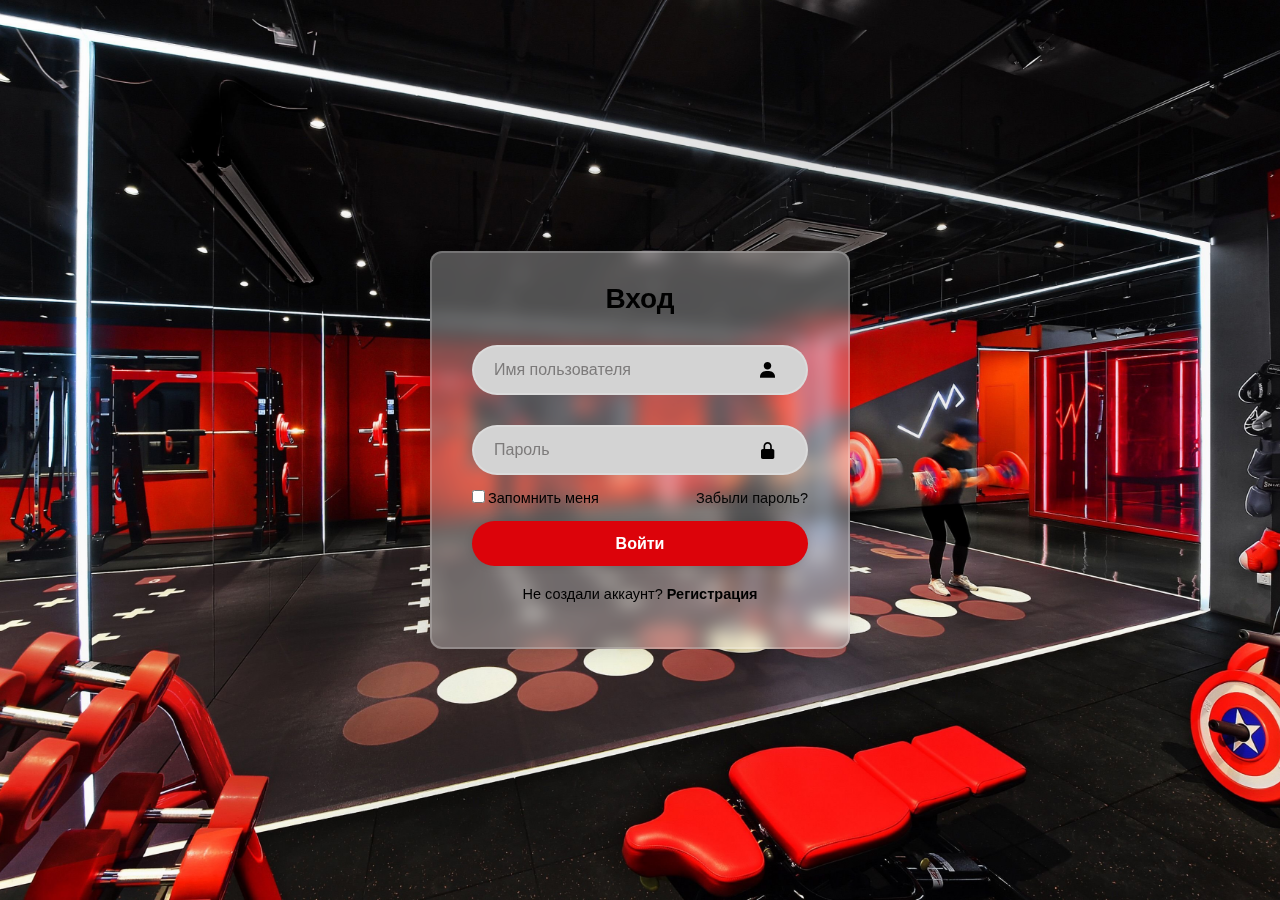
<file: login.html>
<!DOCTYPE html>
<html lang="en">
<head>
  <meta charset="UTF-8">
  <meta name="viewport" content="width=device-width, initial-scale=1.0">
  <title>Вход</title>
  <link rel="icon" href="./images/favicon.ico" type="image/x-icon">
  <link rel="stylesheet" href="./pages/styles.css">
  <link href='https://unpkg.com/boxicons@2.1.4/css/boxicons.min.css' rel='stylesheet'>
</head>
<body>
  <div class="wrapper">
    <form action="">
      <h1>Вход</h1>
      <div class="input-box">
        <input type="text" placeholder="Имя пользователя" required>
        <i class='bx bxs-user'></i>
      </div>
      <div class="input-box">
        <input type="password" placeholder="Пароль" required>
        <i class='bx bxs-lock-alt' ></i>
      </div>
      <div class="remember-forgot">
        <label><input type="checkbox">Запомнить меня</label>
        <a href="#">Забыли пароль?</a>
      </div>
      <button type="submit" class="btn">Войти</button>
      <div class="register-link">
        <p>Не создали аккаунт? <a href="signup.html" id="register-link">Регистрация</a></p>
      </div>
    </form>
  </div>
  <script src="second.js"></script>
</body>
</html>
</file>
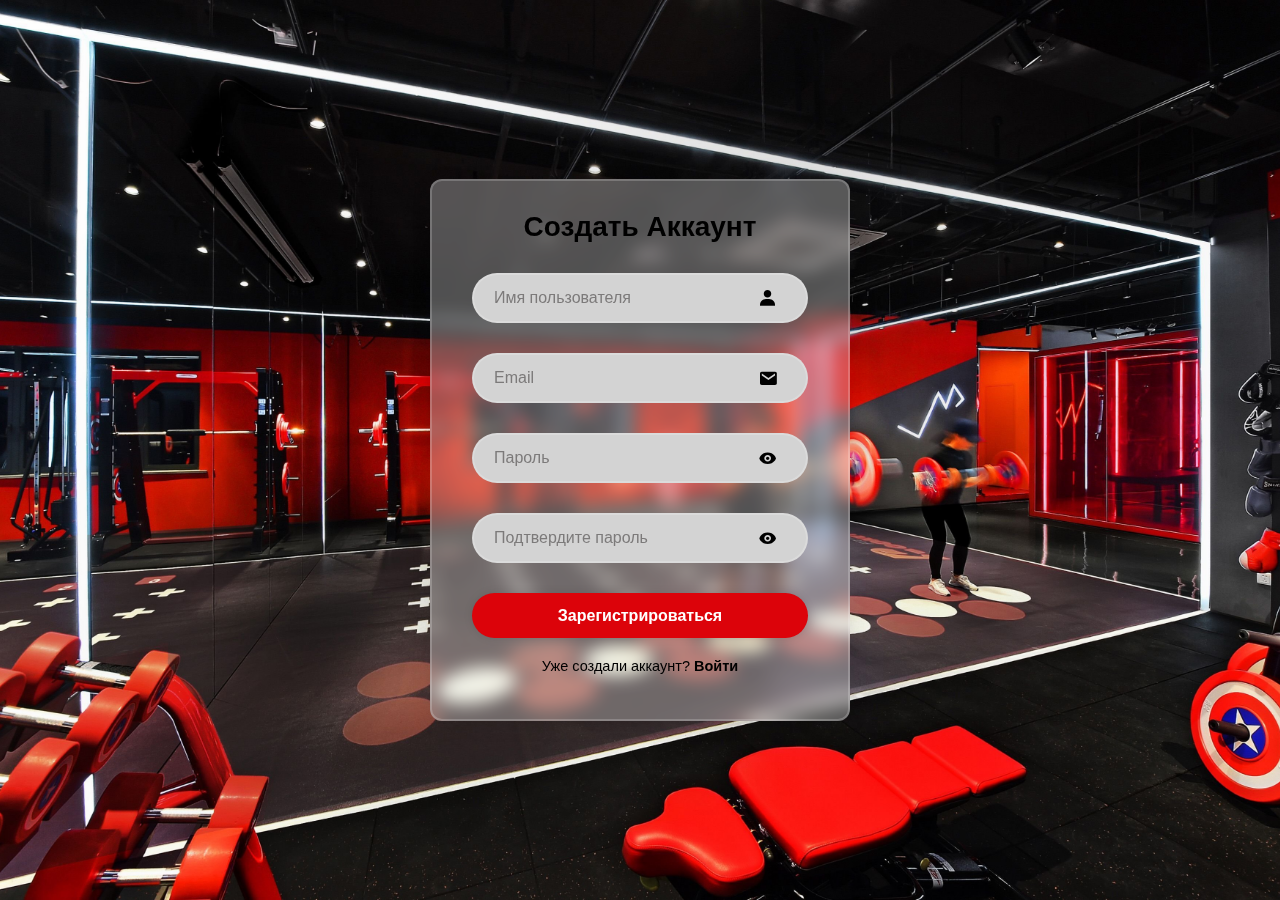
<file: signup.html>
<!DOCTYPE html>
<html lang="en">
<head>
  <meta charset="UTF-8">
  <meta name="viewport" content="width=device-width, initial-scale=1.0">
  <title>Регистрация</title>
  <link rel="icon" href="./images/favicon.ico" type="image/x-icon">
  <link rel="stylesheet" href="./pages/styles.css">
  <link href='https://unpkg.com/boxicons@2.1.4/css/boxicons.min.css' rel='stylesheet'>
</head>
<body>
  <div class="wrapper">
    <form id="register-form">
      <h2>Создать Аккаунт</h2>
      <div class="input-box">
        <input type="text" placeholder="Имя пользователя" required>
        <i class='bx bxs-user'></i>
      </div>

      <div class="input-box">
        <input type="email" placeholder="Email" required>
        <i class='bx bxs-envelope'></i>
      </div>

      <div class="input-box">
        <input type="password" id="password" placeholder="Пароль" required>
        <i class='bx bxs-show' id="togglePassword" style="position: absolute; right: 20px; top: 30%; cursor: pointer;"></i>
      </div>

      <div class="input-box">
        <input type="password" id="confirm-password" placeholder="Подтвердите пароль" required>
        <i class='bx bxs-show' id="toggleConfirmPassword" style="position: absolute; right: 20px; top: 30%; cursor: pointer;"></i>
      </div>
      
      <div id="error-message" style="color: rgb(0, 0, 0);  font-size: 14px ;"; ></div>

      <button type="submit" class="btn">Зарегистрироваться</button>
      <div class="register-link">
        <p>Уже создали аккаунт? <a href="login.html" id="login-link">Войти</a></p>
      </div>
    </form>
  </div>
  <script src="second.js"></script>
</body>
</html>
</file>
<file: pages/styles.css>
* {
  margin: 0;
  padding: 0;
  box-sizing: border-box;
  font-family: "Oswald", sans-serif;
}

body {
  display: flex;
  justify-content: center;
  align-items: center;
  min-height: 100vh;
  background-image: url("../images/header2.jpg");
  background-size: cover;
  background-position: center;
  background-repeat: no-repeat;
}

.wrapper {
  width: 420px;
  background: rgba(255, 255, 255, 0.3);
  border: 2px solid rgba(255, 255, 255, 0.2);
  backdrop-filter: blur(9px);
  color: #000000;
  border-radius: 12px;
  padding: 30px 40px;
  box-shadow: 0 4px 20px rgba(0, 0, 0, 0.1);
}

.wrapper h2 {
  font-size: 28px;
  color: #000000;
  text-align: center;
}
.wrapper h1 {
  font-size: 28px;
  color: #000000;
  text-align: center;
}
.wrapper .input-box {
  position: relative;
  width: 100%;
  height: 50px;
  margin: 30px 0;
}

.input-box input {
  width: 100%;
  height: 100%;
  background: #d3d3d3;
  outline: none;
  border: 2px solid rgba(255, 255, 255, .2);
  border-radius: 40px;
  font-size: 16px;
  color: #2e2e2e;
  padding: 20px 45px 20px 20px;
}

.input-box input::placeholder {
  color: #7c7a7a;
}

.input-box i {
  position: absolute;
  right: 20px;
  top: 30%;
  transform: translate(-50%);
  font-size: 20px;
  cursor: pointer;
}
.remember-forgot {
  display: flex;
  justify-content: space-between;
  font-size: 14.5px;
  margin: -15px 0 15px;
}

.remember-forgot label input {
  accent-color: #000000;
  margin-right: 3px;
}

.remember-forgot a {
  color: #050505;
  text-decoration: none;
}

.remember-forgot a:hover {
  text-decoration: underline;
  color: #000000;
}

.input-box i.bx-show {
  color: #007bff;
}

.input-box i.bx-hide {
  color: var(--text-light);
}

.wrapper .btn {
  width: 100%;
  height: 45px;
  background: #dc030a;
  border: none;
  outline: none;
  border-radius: 40px;
  box-shadow: 0 0 10px rgba(0, 0, 0, .1);
  cursor: pointer;
  font-size: 16px;
  color: #ffffff;
  font-weight: 600;
}

.wrapper .btn:hover {
  background-color: rgb(135, 6, 12);
}

.wrapper .register-link {
  font-size: 14.5px;
  text-align: center;
  margin: 20px 0 15px;
}

.wrapper .btn:active {
  background-color: #004494;
  transform: scale(1);
}

.register-link p a {
  color: var(--text-dark);
  text-decoration: none;
  font-weight: 600;
}

.register-link p a:hover {
  text-decoration: underline;
}
</file>
